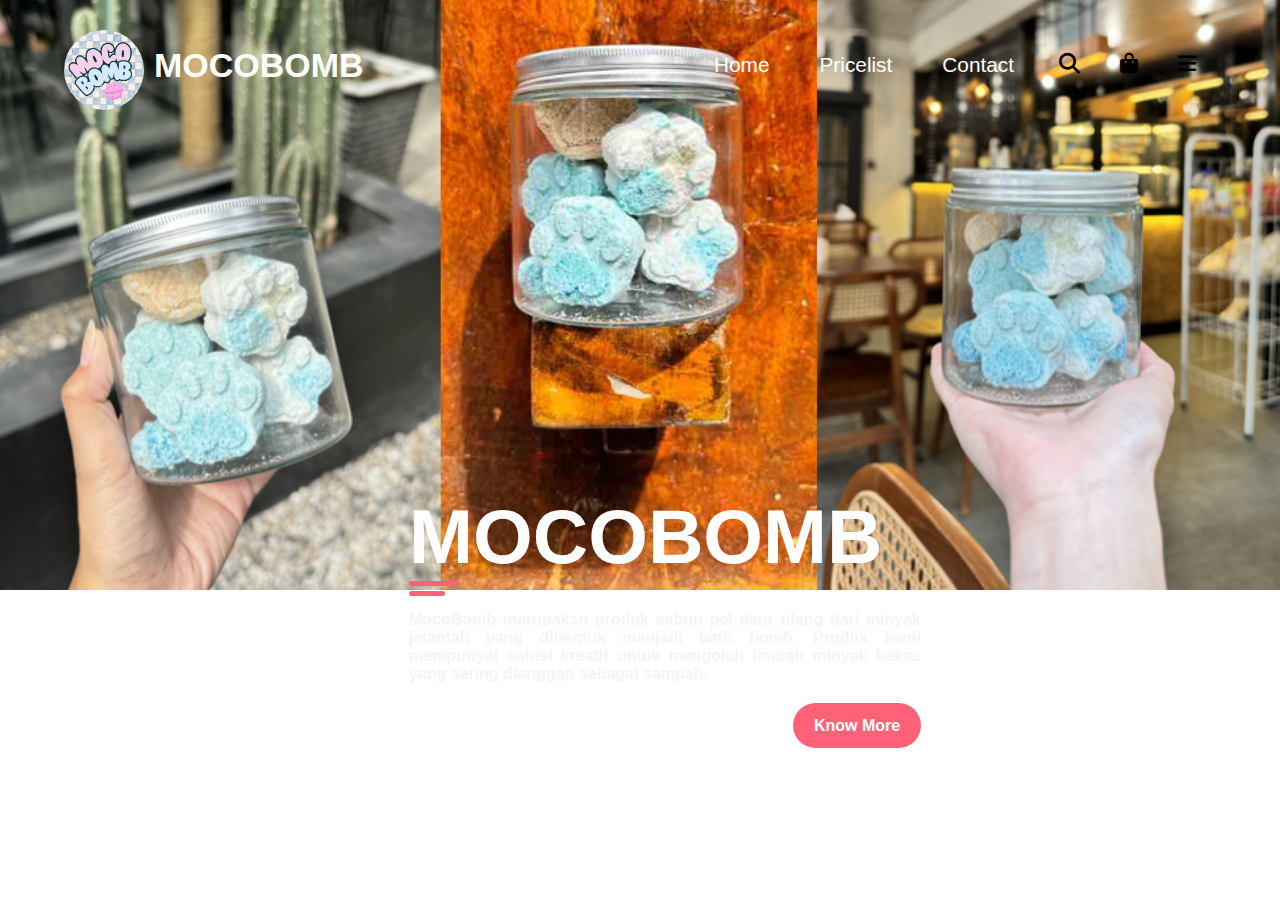
<file: index.html>
<!DOCTYPE html>
<html lang="en">
<head>
    <meta charset="UTF-8">
    <meta name="viewport" content="width=device-width, initial-scale=1.0">
    <link rel="stylesheet" href="https://cdnjs.cloudflare.com/ajax/libs/font-awesome/6.5.1/css/all.min.css">
    <link rel="stylesheet" href="styles.css">
    <title>Obat Pel</title>
</head>
<body>
    <nav>
        <div class="nav-container">
            <div class="logo">
                <img src="img/Logo.jpg" alt="logo" >
                <h1>MOCOBOMB</h1>
            </div>
            <div class="other">
                <div class="links">
                    <div class="link" data-aos="fade-up" data-aos-duration="1000"><a href="index.html">Home</a></div>
                    <div class="link" data-aos="fade-up" data-aos-duration="1000" data-aos-delay="200"><a href="Pricelist.html  ">Pricelist</a></div>
                    <div class="link" data-aos="fade-up" data-aos-duration="1000" data-aos-delay="300"><a href="Contact.html">Contact</a></div>
                </div>
                <div class="icons">
                    <div data-aos="fade-up" data-aos-duration="1000" data-aos-delay="400"><i class="fa-solid fa-magnifying-glass"></i></div>
                    <div data-aos="fade-up" data-aos-duration="1000" data-aos-delay="500"><i class="fa-solid fa-bag-shopping"></i></div>
                    <div data-aos="fade-up" data-aos-duration="1000" data-aos-delay="600"><i class="fa-solid fa-bars hamburg" onclick="hamburg()"></i></div>
                </div>
            </div>
        </div>
        <div class="dropdown">
            <div class="links">
                <div class="link"><a href="index.html">Home</a></div>
                <div class="link"><a href="Pricelist.html">Pricelist</a></div>
                <div class="link"><a href="Contact.html">Contact</a></div>
                <i class="fa-solid fa-xmark cancel" onclick="cancel()"></i>
            </div>
        </div>
    </nav>
    <section>
        <div class="content">
            <h1 data-aos="zoom-in" data-aos-duration="1200" data-aos-delay="900">MOCOBOMB <span></span></h1>
            <hr class="fir-line" data-aos="fade-right" data-aos-duration="1000" data-aos-delay="1000">
            <hr class="sec-line" data-aos="fade-right" data-aos-duration="1000" data-aos-delay="1100">
            <p data-aos="zoom-out" data-aos-duration="1200" data-aos-delay="1200">MocoBomb merupakan produk sabun pel daur ulang dari minyak jelantah yang dibentuk menjadi bath bomb. Produk kami mempunyai solusi kreatif untuk mengolah limbah minyak bekas yang sering dianggap sebagai sampah.</p>
            <div class="btn" data-aos="fade-right" data-aos-duration="1200" data-aos-delay="1300"><button>Know More</button></div>
        </div>
    </section>
    <script src="https://unpkg.com/aos@next/dist/aos.js"></script>
    <script>
      AOS.init({offset:1});
    </script>
    <script>
        function hamburg(){
            const navbar = document.querySelector(".dropdown");
            navbar.style.transform = "translateY(0px)"
        }

        function cancel(){
            const navbar = document.querySelector(".dropdown");
            navbar.style.transform = "translateY(-500px)"
        }


    </script>
</body>
</html>
</file>
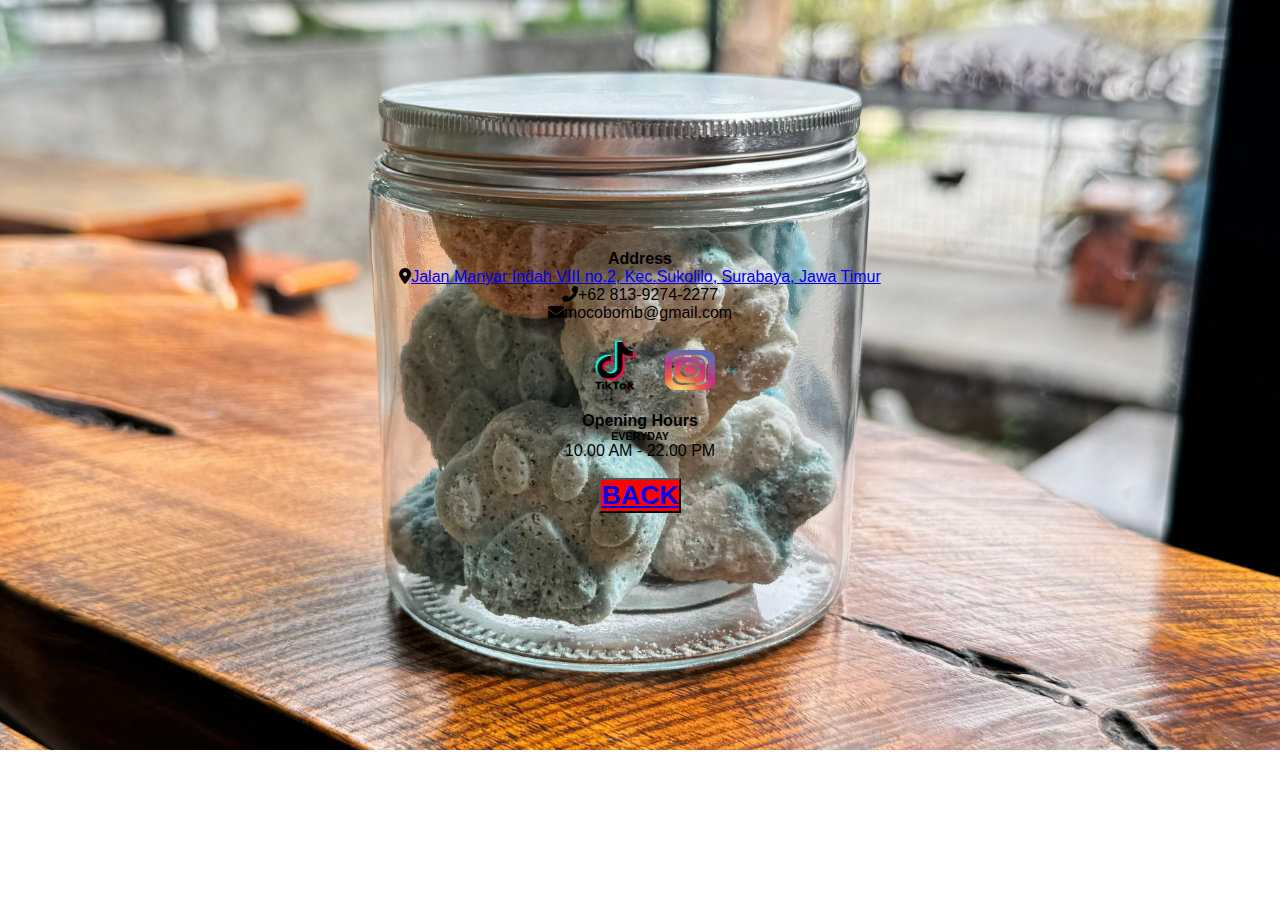
<file: Contact.html>
<!DOCTYPE html>
<html lang="en">
<head>
    <meta charset="UTF-8">
    <meta name="viewport" content="width=device-width, initial-scale=1.0">
    <link rel="stylesheet" href="https://cdnjs.cloudflare.com/ajax/libs/font-awesome/6.5.1/css/all.min.css">
    <link rel="stylesheet" href="styles.css">
    <title>Obat Pel</title>
</head>

<html>
    <body class="body2">
        <div class="container-fluid bg-dark text-light footer pt-5 mt-5 wow fadeIn" data-wow-delay="0.1s">
            <div class="container py-5">
              <div class="row g-5">
                <div class="col-lg-3 col-md-6">
                  <h4 class="text-light mb-4">Address</h4>
                  <p class="mb-2"><i class="fa fa-map-marker-alt me-3"></i><a href="https://maps.app.goo.gl/wftrDsLHWz3XXRpa8">Jalan Manyar Indah VIII no.2, Kec.Sukolilo, Surabaya, Jawa Timur</a></p>
                  <p class="mb-2"><i class="fa fa-phone-alt me-3"></i>+62 813-9274-2277</p>
                  <p class="mb-2"><i class="fa fa-envelope me-3"></i>mocobomb@gmail.com</p>
                  <br>
                  <a href="https://www.tiktok.com/@mocobomb?_t=ZS-8tomFUeD2KO&_r=1"><img src="img/TikTok.png" width="100" height="50" alt="Gambar" ></a><a href="https://www.instagram.com/moco.bomb/profilecard/?igsh=MTR4ejVsajh6ODZicA=="><img src="img/ig.png" width="50" height="40" alt="Gambar" ></a>
                  <br>
                </div>
                <br>
                <div class="col-lg-3 col-md-6">
                  <h4 class="text-light mb-4">Opening Hours</h4>
                  <h6 class="text-light">EVERYDAY</h6>
                  <p class="mb-4">10.00 AM - 22.00 PM</p>
                  <br>
                  <button class="button"><a href="index.html"><h1>BACK</h1></a></button>
                </div>
              </div>
            </div>
          </div>
    </body>
</html>
</file>
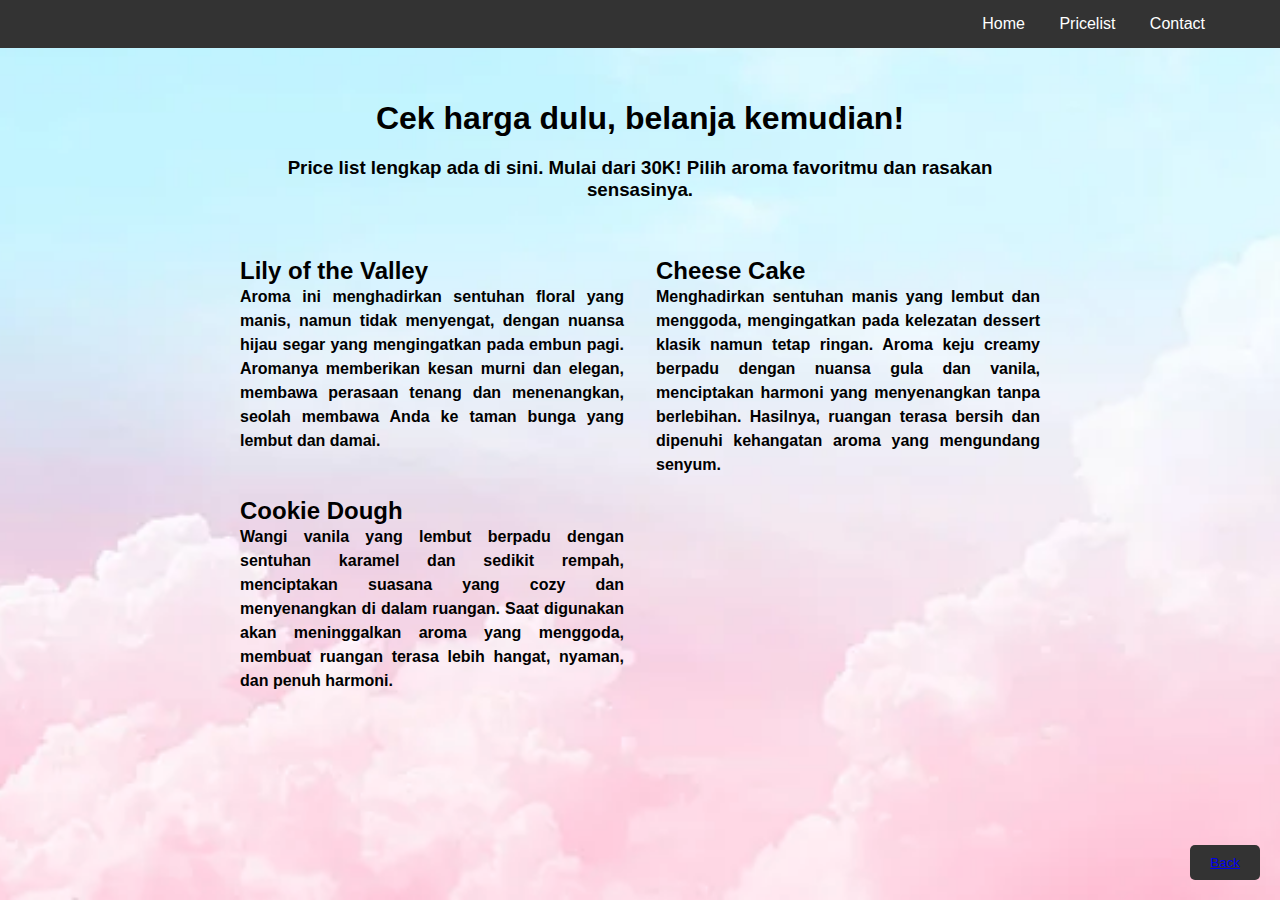
<file: Pricelist.html>
<!DOCTYPE html>
<html lang="id">
<head>
    <meta charset="UTF-8">
    <meta name="viewport" content="width=device-width, initial-scale=1.0">
    <title>Daftar Aroma</title>
    <style>
        * {
            margin: 0;
            padding: 0;
            box-sizing: border-box;
            font-family: Arial, sans-serif;
        }
        body {
            background: url('img/latar3.jpg') no-repeat center center fixed;
            background-size: cover;
            display: flex;
            flex-direction: column;
            align-items: center;
            min-height: 100vh;
            padding: 20px;
        }
        
        nav {
            width: 100%;
            background-color: #333;
            padding: 15px 0;
            position: fixed;
            top: 0;
            left: 0;
            z-index: 1000;
        }
        .nav-container {
            display: flex;
            justify-content: flex-end;
            align-items: center;
            max-width: 1200px;
            margin: 0 auto;
            padding: 0 20px;
        }
        .links a {
            color: white;
            text-decoration: none;
            margin: 0 15px;
            font-size: 1rem;
        }
        .links a:hover {
            text-decoration: underline;
        }
        .container {
            max-width: 800px;
            margin-top: 80px;
            text-align: center;
        }
        h1 {
            color: black;
            text-align: center;
            margin-bottom: 20px;
            font-weight: bold;
        }
        h3 {
            color: black;
            text-align: center;
            margin-bottom: 20px;
            font-weight: bold;
        }
        .aroma-section {
            display: flex;
            justify-content: space-between;
            flex-wrap: wrap;
            text-align: left;
            font-weight: bold;
        }
        .aroma-section div {
            width: 48%;
            margin-bottom: 20px;
            font-weight: bold;
        }
        .aroma-section h2 {
            color: black

        }
        .aroma-section p {
            color: black;
            line-height: 1.5;
            text-align: justify;
            font-weight: bold;
        }
        .image-container {
            max-width: 300px;
            text-align: right;
        }
        .image-container img {
            width: 100%;
            height: auto;
        }
        .back-button {
            position: fixed;
            bottom: 20px;
            right: 20px;
            background-color: #333;
            color: white;
            padding: 10px 20px;
            border: none;
            cursor: pointer;
            border-radius: 5px;
        }
    </style>
</head>
<body>
    <nav>
        <div class="nav-container">
            <div class="links">
                <a href="index.html">Home</a>
                <a href="Pricelist.html">Pricelist</a>
                <a href="Contact.html">Contact</a>
            </div>
        </div>
    </nav>
    
    <div class="container">
        <h1>Cek harga dulu, belanja kemudian!</h1>
        <h3>Price list lengkap ada di sini. Mulai dari 30K! Pilih aroma favoritmu dan rasakan sensasinya.</h3>
        <br>
        <br>
        <div class="aroma-section">
            <div>
                <h2>Lily of the Valley</h2>
                <p>Aroma ini menghadirkan sentuhan floral yang manis, namun tidak menyengat, dengan nuansa hijau segar yang mengingatkan pada embun pagi. Aromanya memberikan kesan murni dan elegan, membawa perasaan tenang dan menenangkan, seolah membawa Anda ke taman bunga yang lembut dan damai.</p>
            </div>
            <div>
                <h2>Cheese Cake</h2>
                <p>Menghadirkan sentuhan manis yang lembut dan menggoda, mengingatkan pada kelezatan dessert klasik namun tetap ringan. Aroma keju creamy berpadu dengan nuansa gula dan vanila, menciptakan harmoni yang menyenangkan tanpa berlebihan. Hasilnya, ruangan terasa bersih dan dipenuhi kehangatan aroma yang mengundang senyum.</p>
            </div>
            <div>
                <h2>Cookie Dough</h2>
                <p>Wangi vanila yang lembut berpadu dengan sentuhan karamel dan sedikit rempah, menciptakan suasana yang cozy dan menyenangkan di dalam ruangan. Saat digunakan akan meninggalkan aroma yang menggoda, membuat ruangan terasa lebih hangat, nyaman, dan penuh harmoni.</p>
            </div>
        </div>
    </div>
    
    <button class="back-button" ><a href="index.html">Back</a></button>
</body>
</html>
</file>
<file: styles.css>
*{
    padding: 0;
    margin: 0;
    font-family: sans-serif;
    box-sizing: border-box;
}
body{
    width: 100%;
    height: 500px;
    background-image: url(img/obat.png);
    background-position: center;
    background-repeat: no-repeat;
    background-size: cover;
}

nav{
    width: 100%;
    height: 10vh;
}

.nav-container{
    padding: 0 5%;
    width: 100%;
    height: 100%;
    display: flex;
    justify-content: space-between;
    align-items: center;
}

nav .logo img{
    display: flex;
    align-items: center;
    width: 80px;  
    height: 80px; 
    border-radius: 50%; 
    object-fit: cover; 
    margin-top: 50px;
}

nav .logo {
    display: flex;
    align-items: center; /* Menyamakan tinggi antara logo dan teks */
}

nav .logo h1 {
    margin-left: 10px; 
    font-size: 34px; 
    font-weight: bold;
    margin-top: 40px;  /* Geser ke bawah */
    color: white;
    position: relative;
}

nav .other,
.nav-container .links,
.icons{
    display: flex;
    margin-top: 20px;
}

.nav-container .links a,
.icons div i{
    cursor: pointer;
    font-size: 1.3rem;
    margin: 0 20px;
}

.nav-container .links a{
    margin: 0 25px;
    font-weight: 500;
    color: white;
    text-decoration: none;
    transition: 0.2s linear;
}

.nav-container .links a:hover{
    color: #fe6278;
}

.dropdown{
    width: 100%;
    height: auto;
    transform: translateY(-500px);
    position: absolute;
    top: 0;
    backdrop-filter: brightness(40%) blur(5px);
    transition: transform 0.3s linear;
}

.dropdown .links{
    width: 100%;
    display: flex;
    text-align: center;
    flex-direction: column;
}

.dropdown .links .link{
    padding: 15px 0;
    transition: 0.2s linear;
}

.dropdown .links .link a {
    color: white;
    text-decoration: none;
}

.dropdown .links .link:hover{
    background-color: #fe6278;
}

.dropdown .cancel{
    font-size: 2rem;
    color: white;
    position: absolute;
    top: 10px;
    right: 15px;
    transition: 0.2s linear;
}

.dropdown .cancel:hover{
    transform: rotate(90deg);
}

/* Section Start */

section{
    width: 100%;
    min-height: 90vh;
    display: flex;
    justify-content: center;
    align-items: center;
}

section .image{
    max-width: 700px;
}

.image img{
    width: 400px;  
    height: 400px; 
    border-radius: 50%; 
    object-fit: cover; 
}

.content{
    width: 40%;
    margin-left: 50px;
}

.content h2{
    font-size: clamp(2rem, 5vw, 3.5rem);
    font-weight: 800;
    color: #fe6278;
    margin-top: 80px; 
}

.content h1{
    font-size: clamp(3rem, 6vw, 6rem);
    font-weight: 700;
    margin-top: 270px; 
    color: white;
}

.content h1 span{
    color: #fe6278;
}

.content hr{
    height: 5px;
    background-color: #fe6278;
    border: none;
    border-radius: 5px;
}

.content .fir-line{
    width: 10%;
}

.content .sec-line{
    width: 7%;
    margin-top: 5px;
}

.content p{
    margin-top: 15px;
    font-weight: bold;
    color: whitesmoke;
    text-align: justify;
}

.content .btn{
    margin: 20px 0;
    width: 100%;
    display: flex;
    justify-content: end;
    align-items: center;
}

.content .btn button{
    width: 25%;
    height: 5vh;
    font-size: 100%;
    font-weight: 600;
    color: white;
    background-color: #fe6278;
    border-radius: 40px;
    border: none;
    outline: none;
    transition: 0.2s linear;
}

.content .btn button:hover{
    box-shadow: 0 0 10px 5px #fe6278;
}

.content .other-shoes{
    margin:  0 15%;
    width: 90%;
    display: flex;
    justify-content: space-around;
}

.content .other-shoes .shoes{
    display: flex;
    margin-top: 30px;
    border-radius: 10px;
    flex-direction: column;
    width:32%;
    box-shadow: 0 0 10px black;
    padding: 15px; 
    text-align: center;
}

.content .other-shoes .shoes img{
    width: 100px;
    margin-top: -40px 0 10px 0;
    transition: 0.2s linear;
}

.shoes img:hover{
    scale: 1.2;
}

.other-shoes .shoes label{
    text-align: center;
    margin: 10px 0;
}

@media (max-width:884px){
    body{
        background-color: white;
    }

    .nav-container .logo img{
        filter: drop-shadow(0 0 10px black);
    }

    section{
        margin-top: 0;
        display: flex;
        flex-direction: column;
    }

    .content{
        width: 95%;
        margin-left: 0;
    }

    .image{
        width: 100%;
        display: flex;
        justify-content: center;
    }

    .content .other-shoes{
        min-height: 21vh;
        margin-top: 15px 10%;
    }

    .other-shoes .shoes{
        display: flex;
        justify-content: center;
        align-items: center;
    }

}

@media (max-width:440px){
    .nav-container .links{
        display: none;
    }

    .image img{
        width: 65%;
        max-width: 100%;
        height: auto;
    }

    .content .other-shoes{
        width: 100%;
        margin:15px 0 ;
    }
   
}
@media (max-width: 768px) {
    section {
        flex-direction: column; 
        align-items: center; 
        text-align: center; 
    }

    .image {
        width: 80%; 
    }

    .content {
        width: 90%;
        margin-left: 0; 
    }

    .content .btn {
        justify-content: center; 
    }
}



/*** Footer ***/
.footer {
    margin-top: 250px;
    background-size: 10px;
    text-align: center;
}

.footer .btn.btn-social {
    margin-right: 5px;
    width: 35px;
    height: 35px;
    display: flex;
    align-items: center;
    justify-content: center;
    color: var(--light);
    border: 1px solid #FFFFFF;
    border-radius: 35px;
    transition: .3s;
}

.footer .btn.btn-social:hover {
    color: var(--primary);
}

.footer .btn.btn-link {
    display: block;
    margin-bottom: 5px;
    padding: 0;
    text-align: left;
    color: #FFFFFF;
    font-size: 15px;
    font-weight: normal;
    text-transform: capitalize;
    transition: .3s;
}

.footer .btn.btn-link::before {
    position: relative;
    content: "\f105";
    font-family: "Font Awesome 5 Free";
    font-weight: 900;
    margin-right: 10px;
}

.footer .btn.btn-link:hover {
    letter-spacing: 1px;
    box-shadow: none;
}

.footer .copyright {
    padding: 25px 0;
    font-size: 15px;
    border-top: 1px solid rgba(256, 256, 256, .1);
}

.footer .copyright a {
    color: var(--light);
}

.footer .footer-menu a {
    margin-right: 15px;
    padding-right: 15px;
    border-right: 1px solid rgba(255, 255, 255, .3);
}

.footer .footer-menu a:last-child {
    margin-right: 0;
    padding-right: 0;
    border-right: none;
}

.button{
    background-color: red;
}
.body2{
    width: 100%;
    height: 500px;
    background-image: url(img/latarc.jpeg);
    background-position: center;
    background-repeat: no-repeat;
    background-size: cover;
}

.baby{
    width: 100%;
    height: 500px;
    background-color: aliceblue;
    background-position: center;
    background-repeat: no-repeat;
    background-size: cover;
}
</file>
